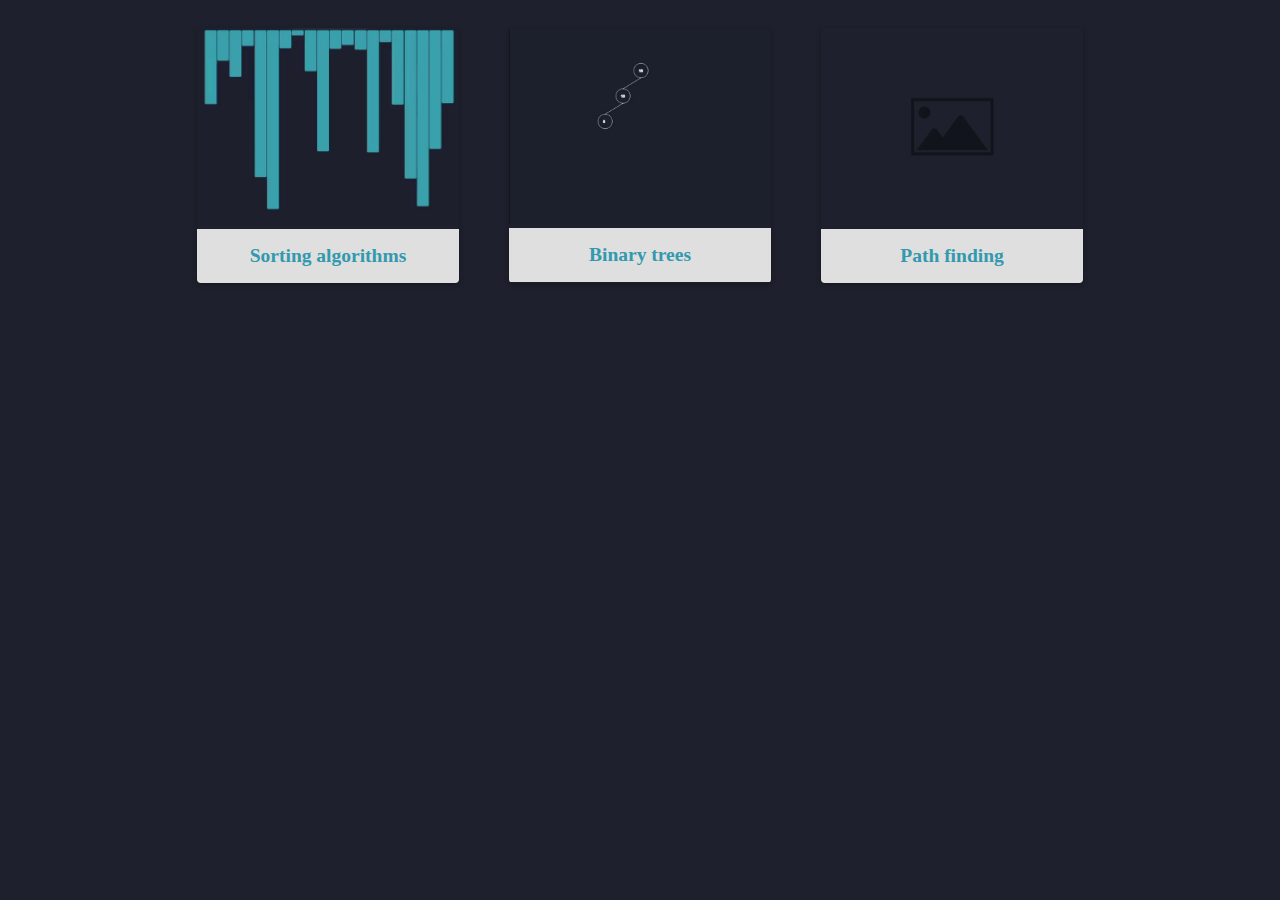
<file: index.html>
<!DOCTYPE html>
<html lang="en">
<head>
    <meta charset="UTF-8">
    <meta http-equiv="X-UA-Compatible" content="IE=edge">
    <meta name="viewport" content="width=device-width, initial-scale=1.0">
    <link rel="stylesheet" href="./styles/main_style.css">
    <title>Algorithm visualizer</title>
</head>
<body>
    <!--TODO: make "cards" to choose which kind of algoritm we want visualize-->
    <!--Planning on making: path-finding and binary trees (AVL tree maybe?)-->
    <div class="container-wrapper">
        <div class="cards-container">
            <div class="algorithm-card">
                <img src="./assets/sorting_static.png" width="262px" height="max" object-fit="cover">
                <!--Visualizer name-->
                <div class="card-title">
                    <h2><a href="./visualizer_sites/sorting_algorithms.html">Sorting algorithms</a></h2>
                </div>
            </div>
            <div class="algorithm-card">
                <img src="./assets/binarytree-static.png" width="262px" height="auto">
                <div class="card-title">
                    <h2><a href="visualizer_sites/binary_trees.html">Binary trees</a></h2>
                </div>
            </div>
            <div class="algorithm-card">
                <!--Picture / gif-->
                <img src="./assets/placeholder.png" width="262px" height="auto">
                <!--Visualizer name-->
                <div class="card-title">
                    <h2><a href="./index.html">Path finding</a></h2>
                </div>
            </div>
        </div>
    </div>
    <script src="scripts/index.js"></script>
</body>

</html>
</file>
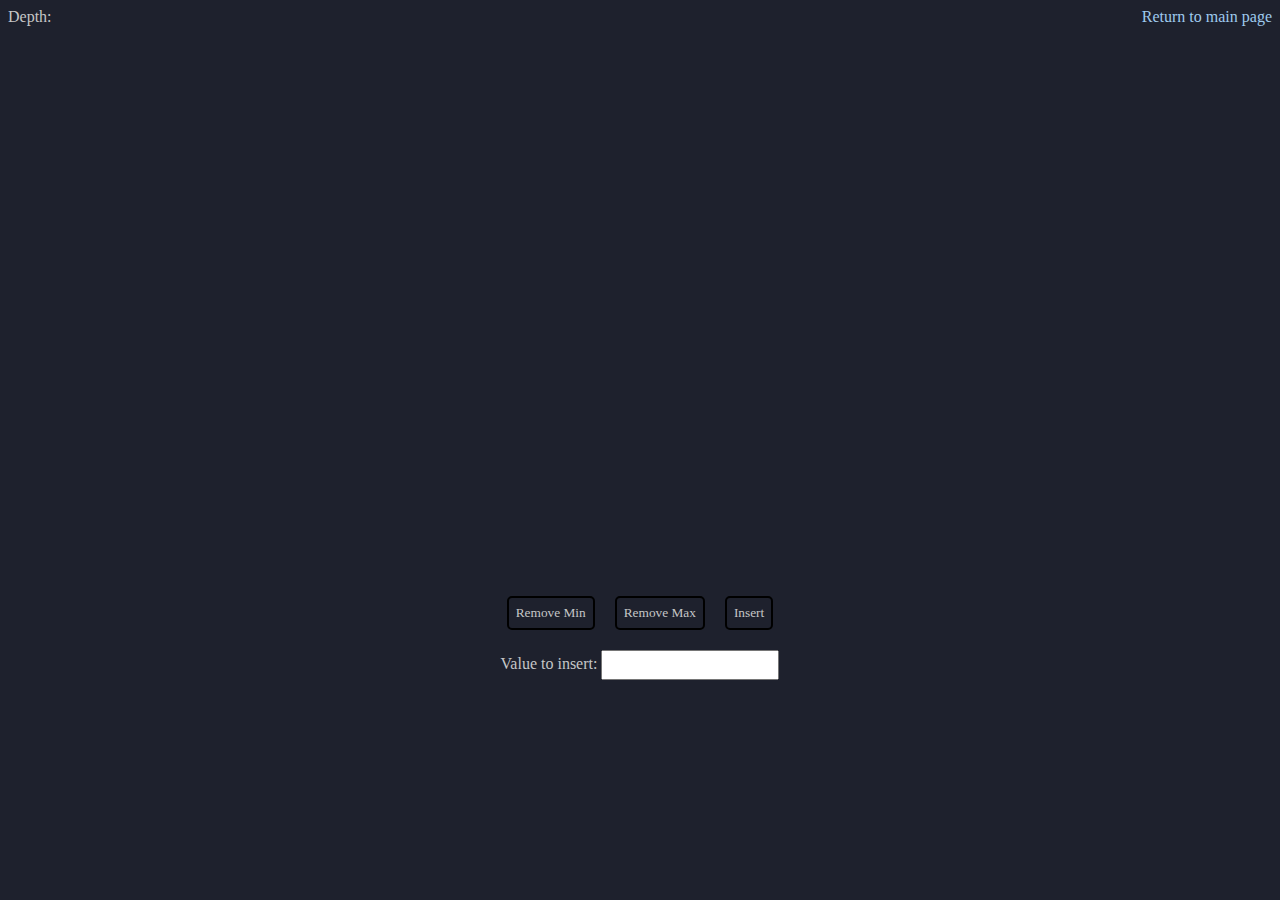
<file: visualizer_sites/binary_trees.html>
<!DOCTYPE html>
<html lang="en">

<head>
    <meta charset="UTF-8">
    <meta http-equiv="X-UA-Compatible" content="IE=edge">
    <meta name="viewport" content="width=device-width, initial-scale=1.0">
    <link rel="stylesheet" href="../styles/main_style.css">
    <title>Binary tree visualizer</title>
</head>

<body>
    <div id="return-link">
        <a href="../index.html">Return to main page</a>
    </div>
    <section id="depth">Depth: </section>
    <div class="center">
        <canvas width="1000" height="500">
            Your browser does not support the HTML5 canvas tag.
        </canvas>
    </div>

    <div id="settings">
        <button id="remmin">Remove Min</button>
        <button id="remmax">Remove Max</button>
        <button id="insert">Insert</button>
    </div>
    <div class="center">
        <label for="value">Value to insert:</label>
        <input type="text" id="value" name="value" height="1px">
        <section id="error-message"></section>
    </div>
    <script src="../scripts/binary_trees.js"></script>
</body>

</html>
</file>
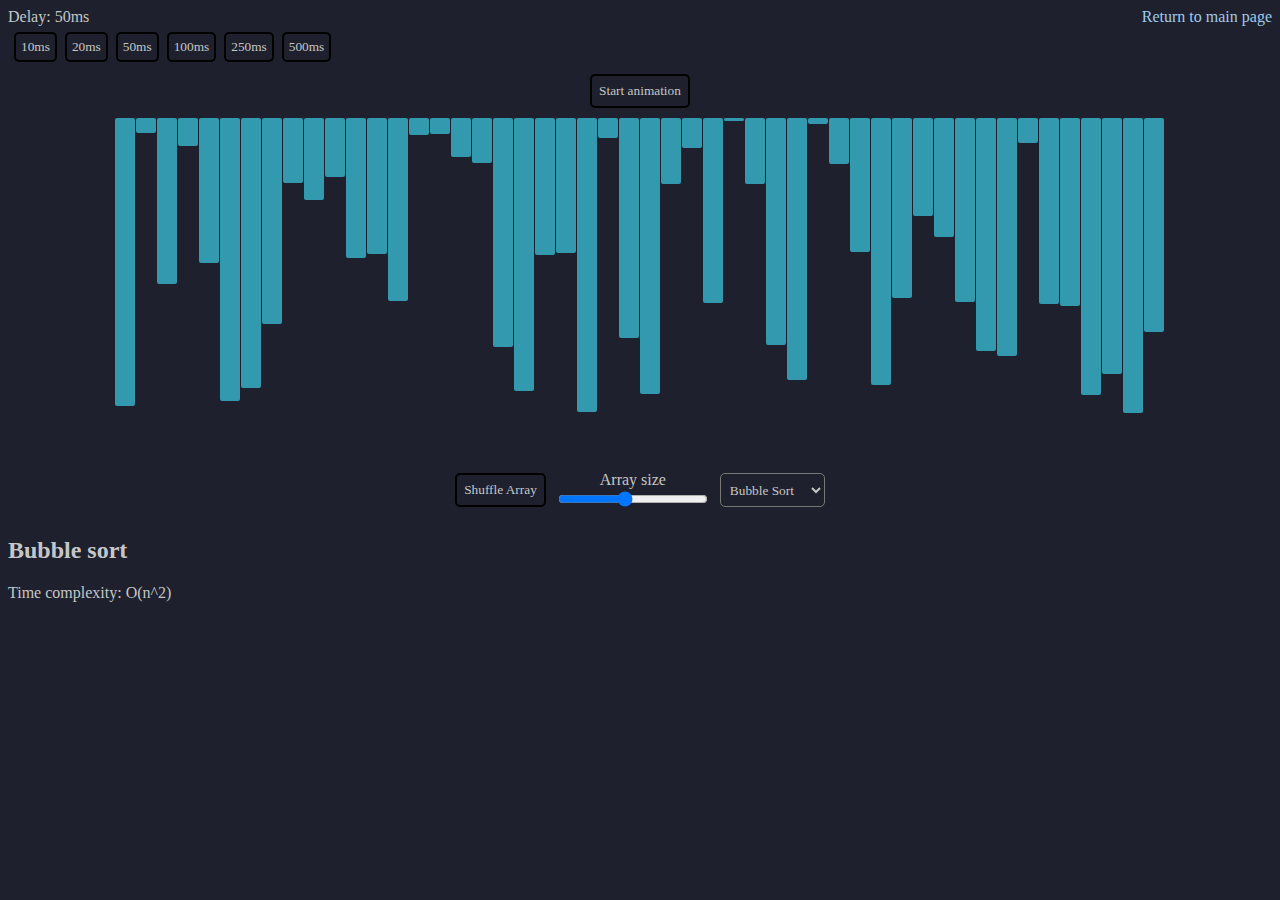
<file: visualizer_sites/sorting_algorithms.html>
<!DOCTYPE html>
<html lang="en">

<head>
    <meta charset="UTF-8">
    <meta http-equiv="X-UA-Compatible" content="IE=edge">
    <meta name="viewport" content="width=device-width, initial-scale=1.0">
    <link rel="stylesheet" href="../styles/main_style.css">
    <title>Algorithm visualizer</title>
</head>

<body>
    <div id="return-link">
        <a href="../index.html">Return to main page</a>
    </div>
    <div id="animation-delay">
        Delay: 50ms
    </div>
    <div id="delay-selector">
        <!--tbh only doing this cuz it looks fancy-->
        <button class="delay-selector" id="10">10ms</button>
        <button class="delay-selector" id="20">20ms</button>
        <button class="delay-selector" id="50">50ms</button>
        <button class="delay-selector" id="100">100ms</button>
        <button class="delay-selector" id="250">250ms</button>
        <button class="delay-selector" id="500">500ms</button>
    </div>

    <div id="start-btn-wrapper">
        <!--Maybe I could add a stop animation button later-->
        <button id="start-btn">Start animation</button>
    </div>

    <div id="visualizer">
    </div>


    <div id="settings">
        <button id="shuffle-array-btn">Shuffle Array</button>

        <div class="range-wrapper">
            <label for="array-size-slider">Array size</label>
            <input type="range" min="10" max="100" value="50" class="slider" id="array-size-slider">
        </div>

        <select name="sorting-algorithms" id="select-algorithm">
            <option value="bubble-sort" selected>Bubble Sort</option>
            <option value="insertion-sort">Insertion Sort</option>
        </select>
    </div>


    <h2>Bubble sort</h2>
    <div id="algorithm-description">
        Time complexity: O(n^2)
    </div>

    <script src="../scripts/sorting.js"></script>
    <script src="../scripts/sorting_algorithms.js"></script>
</body>

</html>
</file>
<file: styles/main_style.css>
/*  
    storing frequently used colors, for easy maintainability
*/
:root {
    --main-bg-color: #1e212d;
    --main-text-color: #c5c6c7;
}

* {
    font-family: Consolas;
}

body {
    background-color: var(--main-bg-color);
    color: var(--main-text-color);
}

input[type="range"] {
    width: 150px;
}

#visualizer {
    justify-content: center;
    display: flex;
    padding-bottom: 40px;
    flex-grow: 1;
    width: 100%;
    height: 305px;
}

.bar {
    background: #3299ae;
    width: 20px;
    margin-right: 1px;
    position: relative;
    border-radius: 2px;
}

.sorted {
    background: rgb(30, 175, 20);
    width: 20px;
    margin-right: 1px;
    position: relative;
    border-radius: 2px;
}

.sorting {
    background: #e1d014;
    width: 20px;
    margin-right: 1px;
    position: relative;
    border-radius: 2px;
}

#settings {
    justify-content: center;
    display: flex;
    width: 100%;
}

.delay-selector {
    padding: 5px;
    margin: 2px;
}

.algorithm-card {
    box-sizing: border-box;
    box-shadow: 0 2px 5px rgb(0 0 0 / 30%);
    border-radius: 4px;
    overflow: hidden;
    background: var(--main-bg-color);
    width: 262px;
    display: inline-block;
    vertical-align: top;
    margin: 0 36px 36px 0;
    justify-content: center;
    cursor: pointer;
}

.algorithm-card:hover {
    border-color: #9ecaed;
    box-shadow: 0 0 10px #9ecaed;
}

.card-title {
    font-size: small;
    display: flex;
    color: #3299ae;
    background-color: rgb(223, 223, 223);
    justify-content: center;
}

@media (min-width: 900px) {
    .cards-container {
        display: grid;
        gap: 50px 50px;
        margin: 20px;
        grid-template-columns: 262px 262px 262px;
        grid-template-rows: auto;
    }
}

@media (max-width: 900px) {
    .cards-container {
        display: grid;
        justify-content: center;
    }
}

canvas {
    justify-content: center;
    display: flex;
    padding-bottom: 40px;
    flex-grow: 1;
}

.container-wrapper {
    display: flex;
    justify-content: center;
}

#delay-selector {
    padding: 0px;
    margin: 4px;
    height: 30px;
}

div.algorithm-card>div.card-title>h2>a {
    text-decoration-line: none;
    color: #3299ae
}

div#return-link {
    display: flex;
    float: right;
}

a {
    color: #9ecaed;
    text-decoration: none;
}

a:hover {
    color: #3299ae
}

button {
    padding: 7px;
    border-style: solid;
    border-radius: 5px;
    cursor: pointer;
    background-color: var(--main-bg-color);
    color: var(--main-text-color);
    margin: 10px;
}

img.static {
    position: relative;
    top: 0;
    left: 0;
    background: white;
}

img.static:hover {
    opacity: 0;
}

img.active {
    position: absolute;
    top: 0px;
    left: 0px;
    opacity: 0;
}

img.active:hover {
    position: absolute;
    top: 0px;
    left: 0px;
    opacity: 1;
}

div.overlaying-img-wrapper {
    position: relative;
}

button:hover {
    padding: 7px;
    margin: 10px;
    outline: none;
    border-color: #9ecaed;
    box-shadow: 0 0 10px #9ecaed;
    border-radius: 5px;
    cursor: pointer;
    background-color: var(--main-bg-color);
    color: var(--main-text-color);
}

button:hover.delay-selector {
    padding: 5px;
    margin: 2px;
    outline: none;
    border-color: #9ecaed;
    box-shadow: 0 0 10px #9ecaed;
    border-radius: 5px;
    cursor: pointer;
    background-color: var(--main-bg-color);
    color: var(--main-text-color);
}

select {
    padding: 5px;
    margin: 10px;
    background-color: var(--main-bg-color);
    color: var(--main-text-color);
    border-radius: 5px;
}

select:hover {
    padding: 5px;
    margin: 10px;
    background-color: var(--main-bg-color);
    color: var(--main-text-color);
    border-radius: 5px;
    border-color: #9ecaed;
    box-shadow: 0 0 10px #9ecaed;
}

div.range-wrapper {
    display: flex;
    flex-direction: column;
    justify-content: center;
    text-align: center;
}

#start-btn-wrapper {
    justify-content: center;
    display: flex;
    width: 100%;
}

input[type="text"] { 
    padding: 5px 5px; 
    line-height: 0.5em;
}

.center {
    margin: auto;
    width: 50%;
    padding: 10px;
    text-align: center;
}

#error-message {
    color: red;
}
</file>
